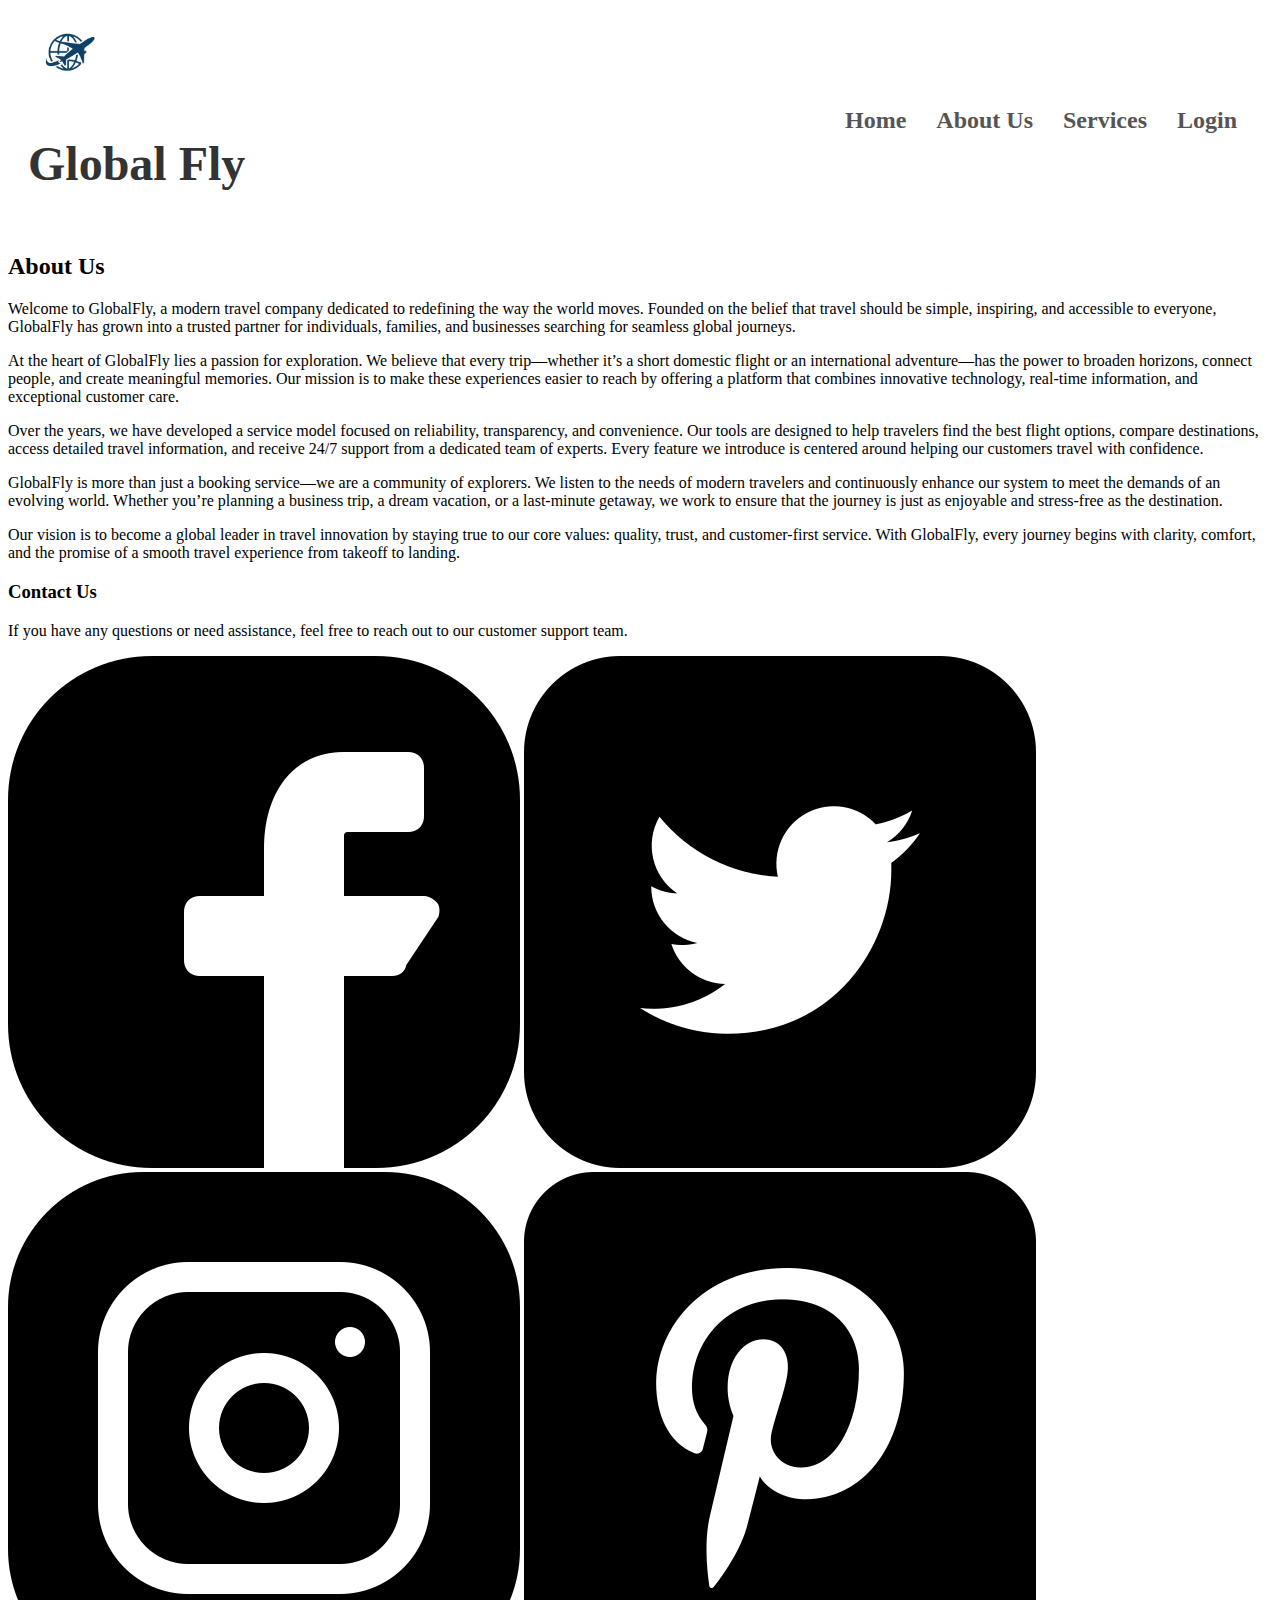
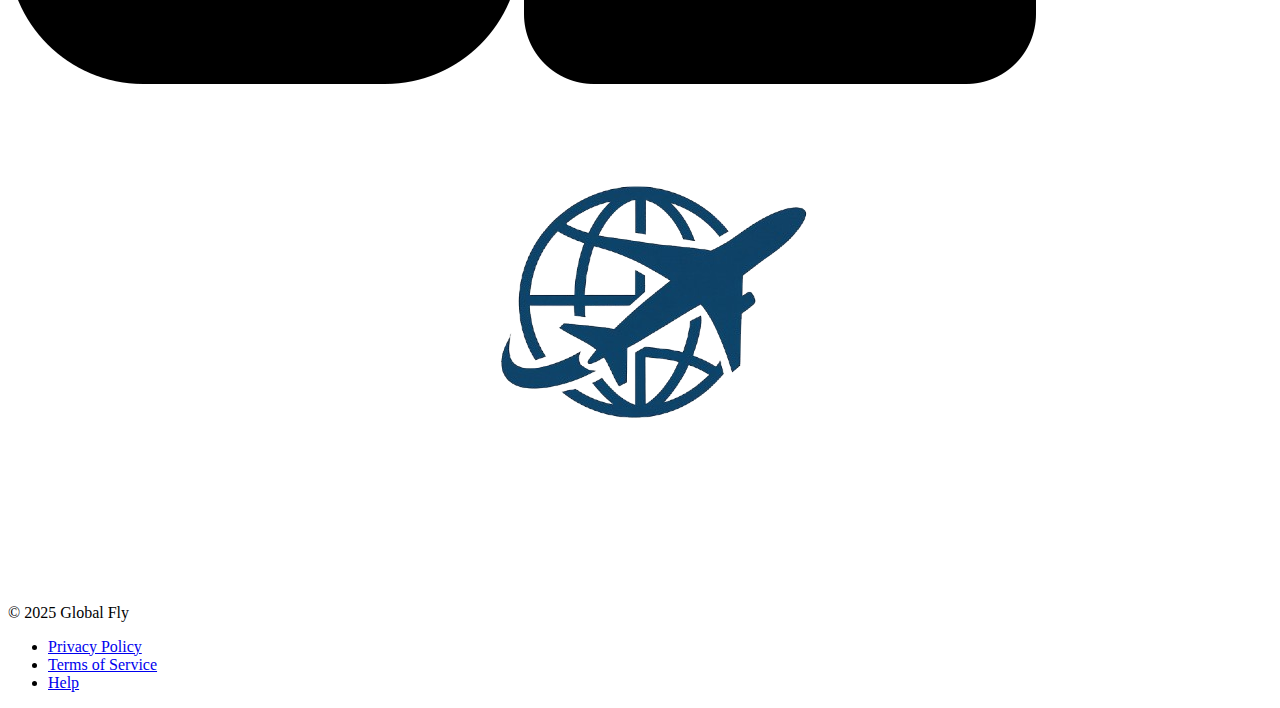
<file: about.html>
<!DOCTYPE html>
<html lang="en">
<head>
    <meta charset="UTF-8">
    <meta name="viewport" content="width=device-width, initial-scale=1.0">
    <title>AboutUs</title>
    <link rel="stylesheet" href="style.css">
</head>
<body class="about-body">
    <header>
        <nav class="header">
            <div class="logo">
                <img src="logo.png" alt="Global Fly Logo" width="80" height="80">
                <h1>Global Fly</h1>
            </div>
            <ul class="nav-links">
                <li><a href="#home">Home</a></li>
                <li><a href="#about">About Us</a></li>
                <li><a href="#services">Services</a></li>
                <li><a href="login.html">Login</a></li>
            </ul>
        </nav>
    </header>
    <main class="about-main">
        <section class="section">
            <h2>About Us</h2>
            <p>Welcome to GlobalFly, a modern travel company dedicated to redefining the way the world moves. Founded on the belief that travel should be simple, inspiring, and accessible to everyone, GlobalFly has grown into a trusted partner for individuals, families, and businesses searching for seamless global journeys.</p>

<p>At the heart of GlobalFly lies a passion for exploration. We believe that every trip—whether it’s a short domestic flight or an international adventure—has the power to broaden horizons, connect people, and create meaningful memories. Our mission is to make these experiences easier to reach by offering a platform that combines innovative technology, real-time information, and exceptional customer care.</p>

<p>Over the years, we have developed a service model focused on reliability, transparency, and convenience. Our tools are designed to help travelers find the best flight options, compare destinations, access detailed travel information, and receive 24/7 support from a dedicated team of experts. Every feature we introduce is centered around helping our customers travel with confidence.</p>

<p>GlobalFly is more than just a booking service—we are a community of explorers. We listen to the needs of modern travelers and continuously enhance our system to meet the demands of an evolving world. Whether you’re planning a business trip, a dream vacation, or a last-minute getaway, we work to ensure that the journey is just as enjoyable and stress-free as the destination.</p>

<p>Our vision is to become a global leader in travel innovation by staying true to our core values: quality, trust, and customer-first service. With GlobalFly, every journey begins with clarity, comfort, and the promise of a smooth travel experience from takeoff to landing.</p>
            
            <h3>Contact Us</h3>
            <p>If you have any questions or need assistance, feel free to reach out to our customer support team.</p>
            <div class="about-apps">
                <a href="#"><img src="facebook.png" alt=""></a>
                <a href="#"><img src="twitter.png" alt=""></a>
                <a href="#"><img src="instagram.png" alt=""></a>
                <a href="#"><img src="pinterest.png" alt=""></a>
            </div>
        </section>
        <div class ="about-image">
            <img src="logo.png" alt="Fotografia e kompanise" width="500" height="500" style="display: block; margin: auto;">
        </div>
    </main>
    <footer class="footer">
        <p>&copy; 2025 Global Fly</p>
        <ul class="footer-links">
        
            <li><a href="#privacy">Privacy Policy</a></li>
            <li><a href="#terms">Terms of Service</a></li>
            <li><a href="#help">Help</a></li>
        </ul>
        
    </footer>
</body>
</html>
</file>
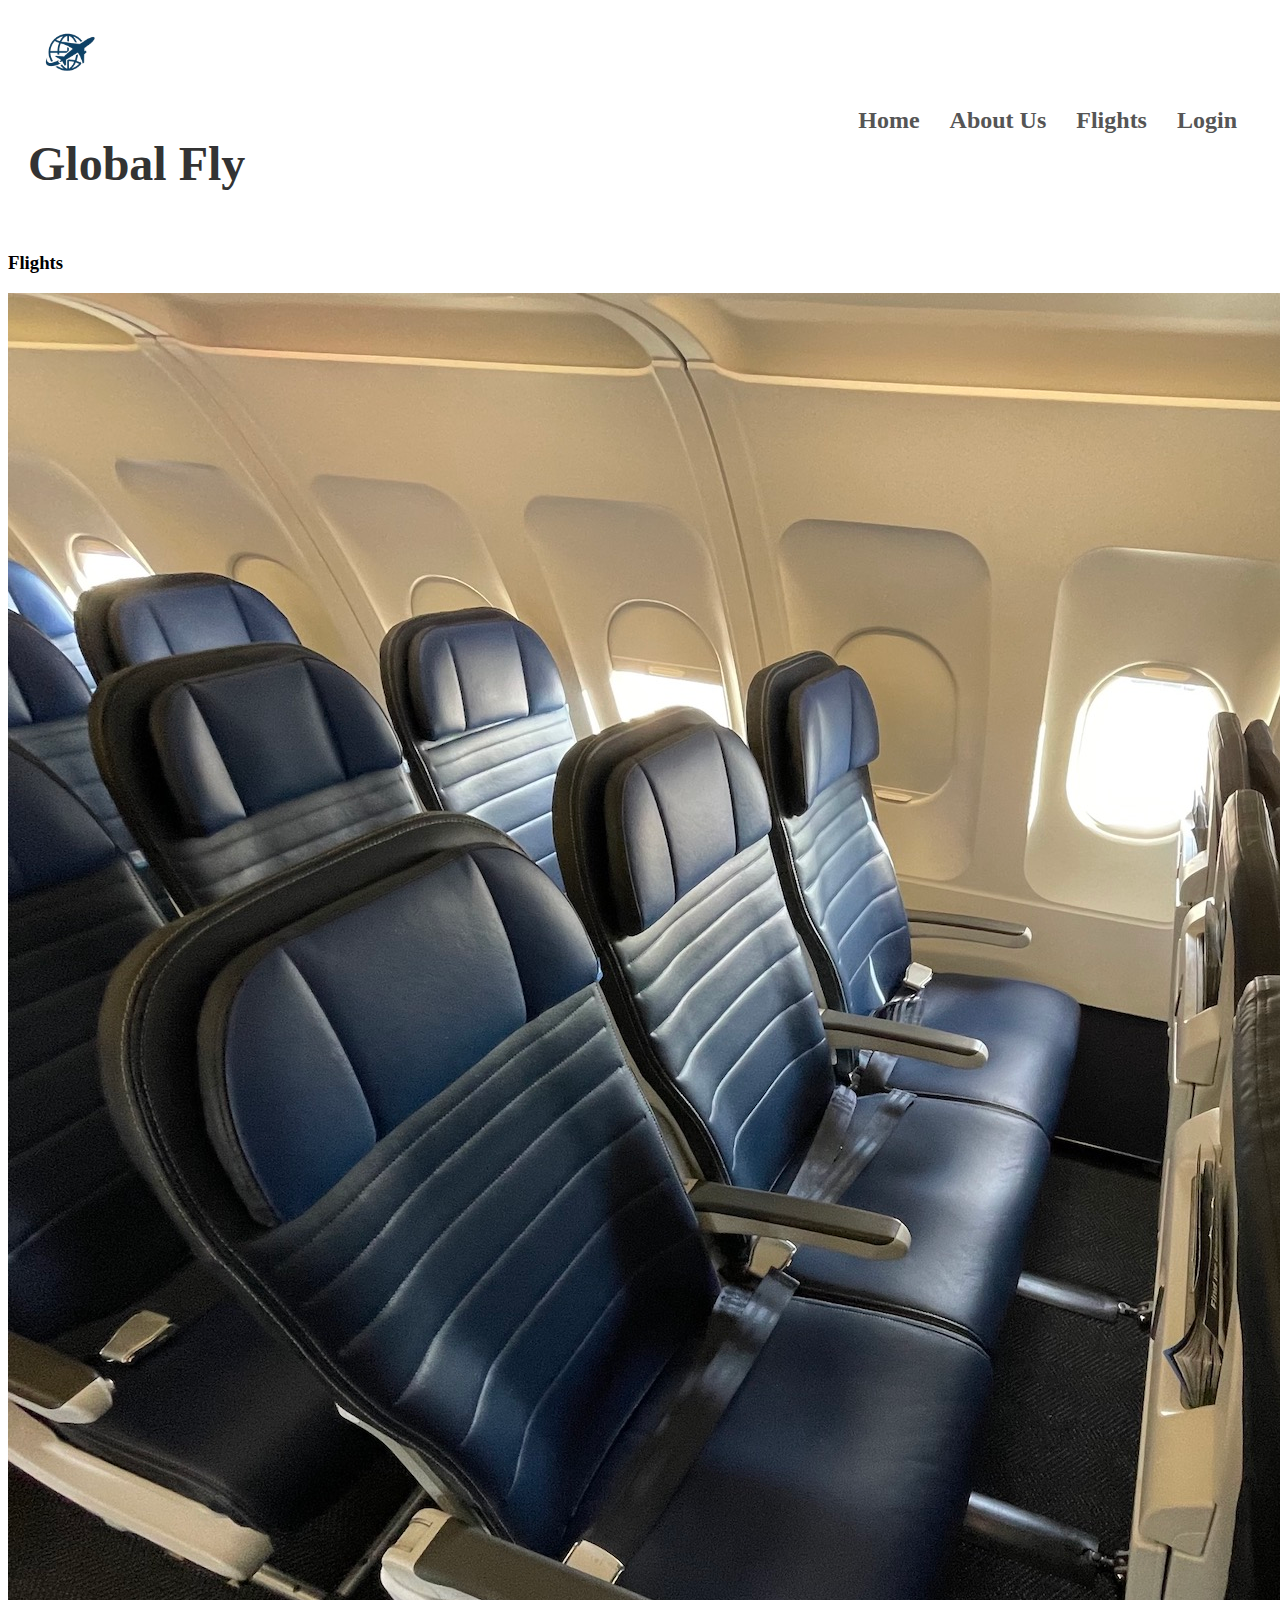
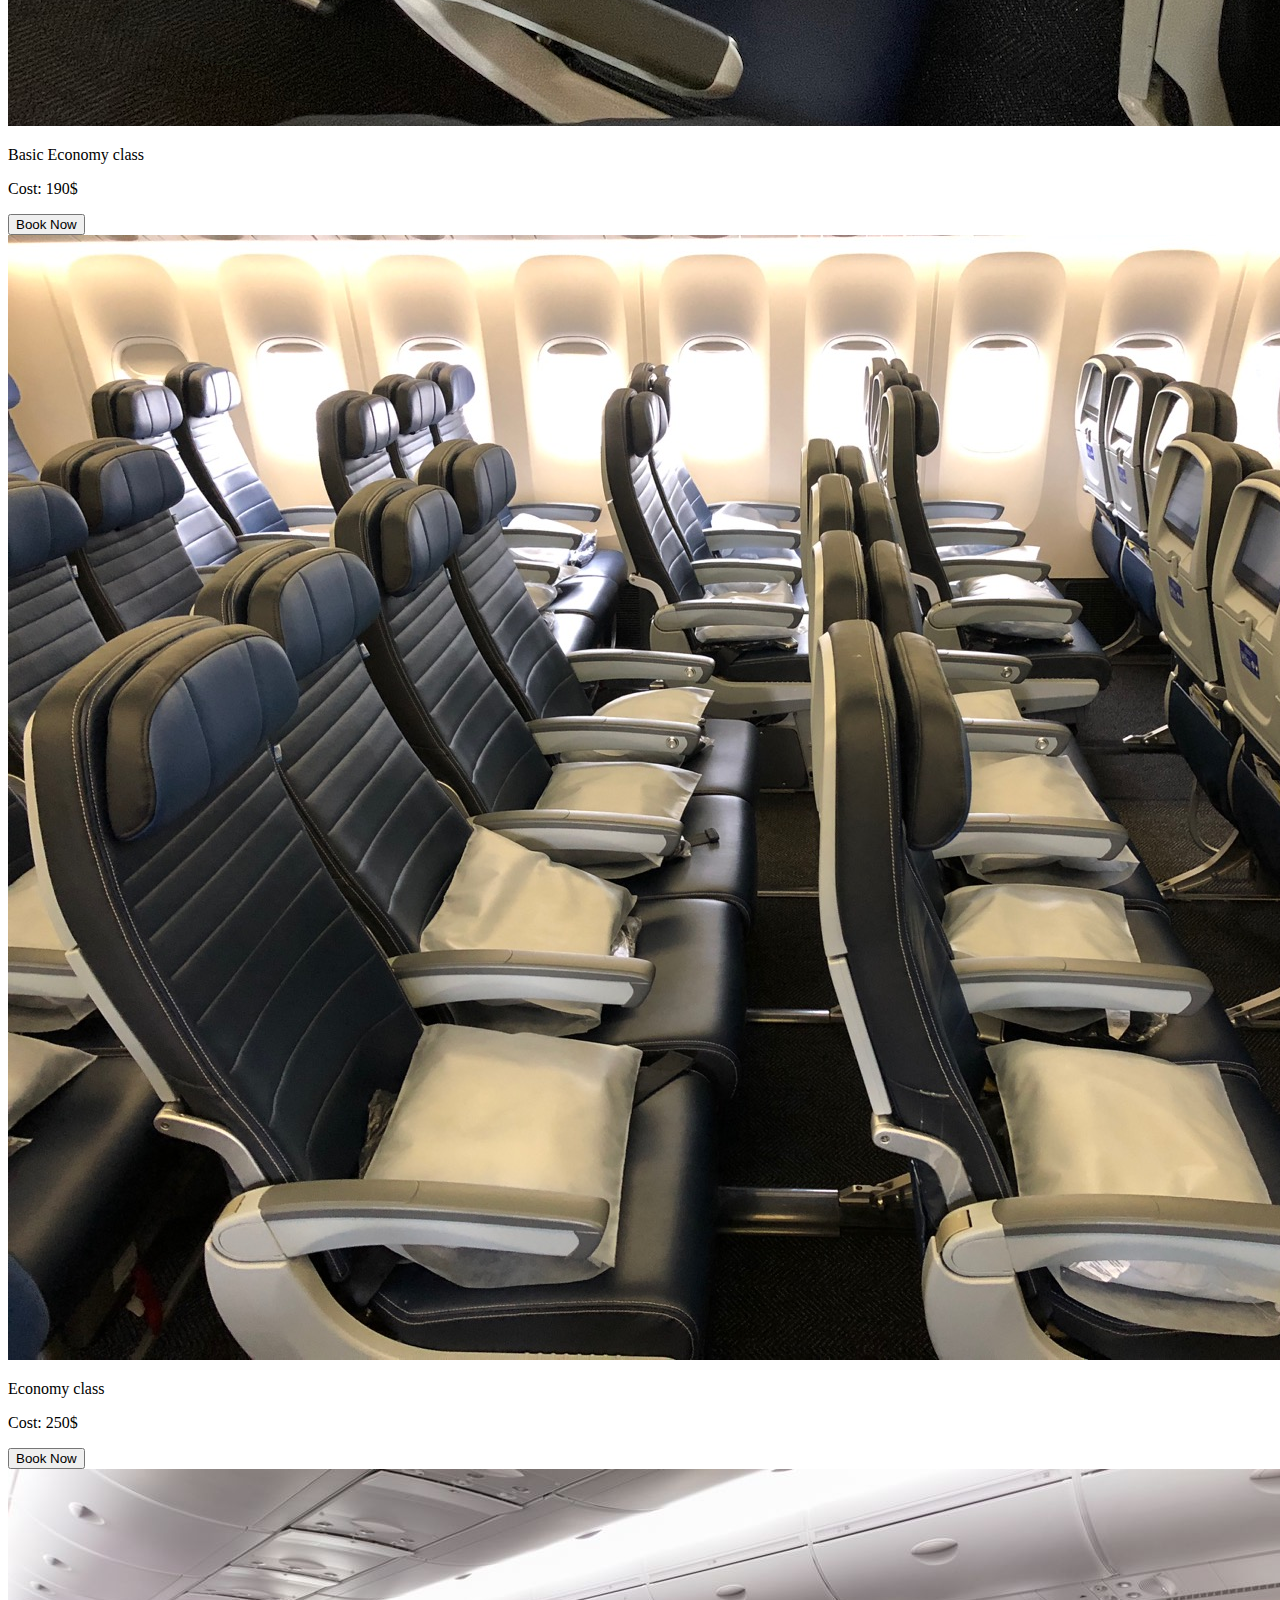
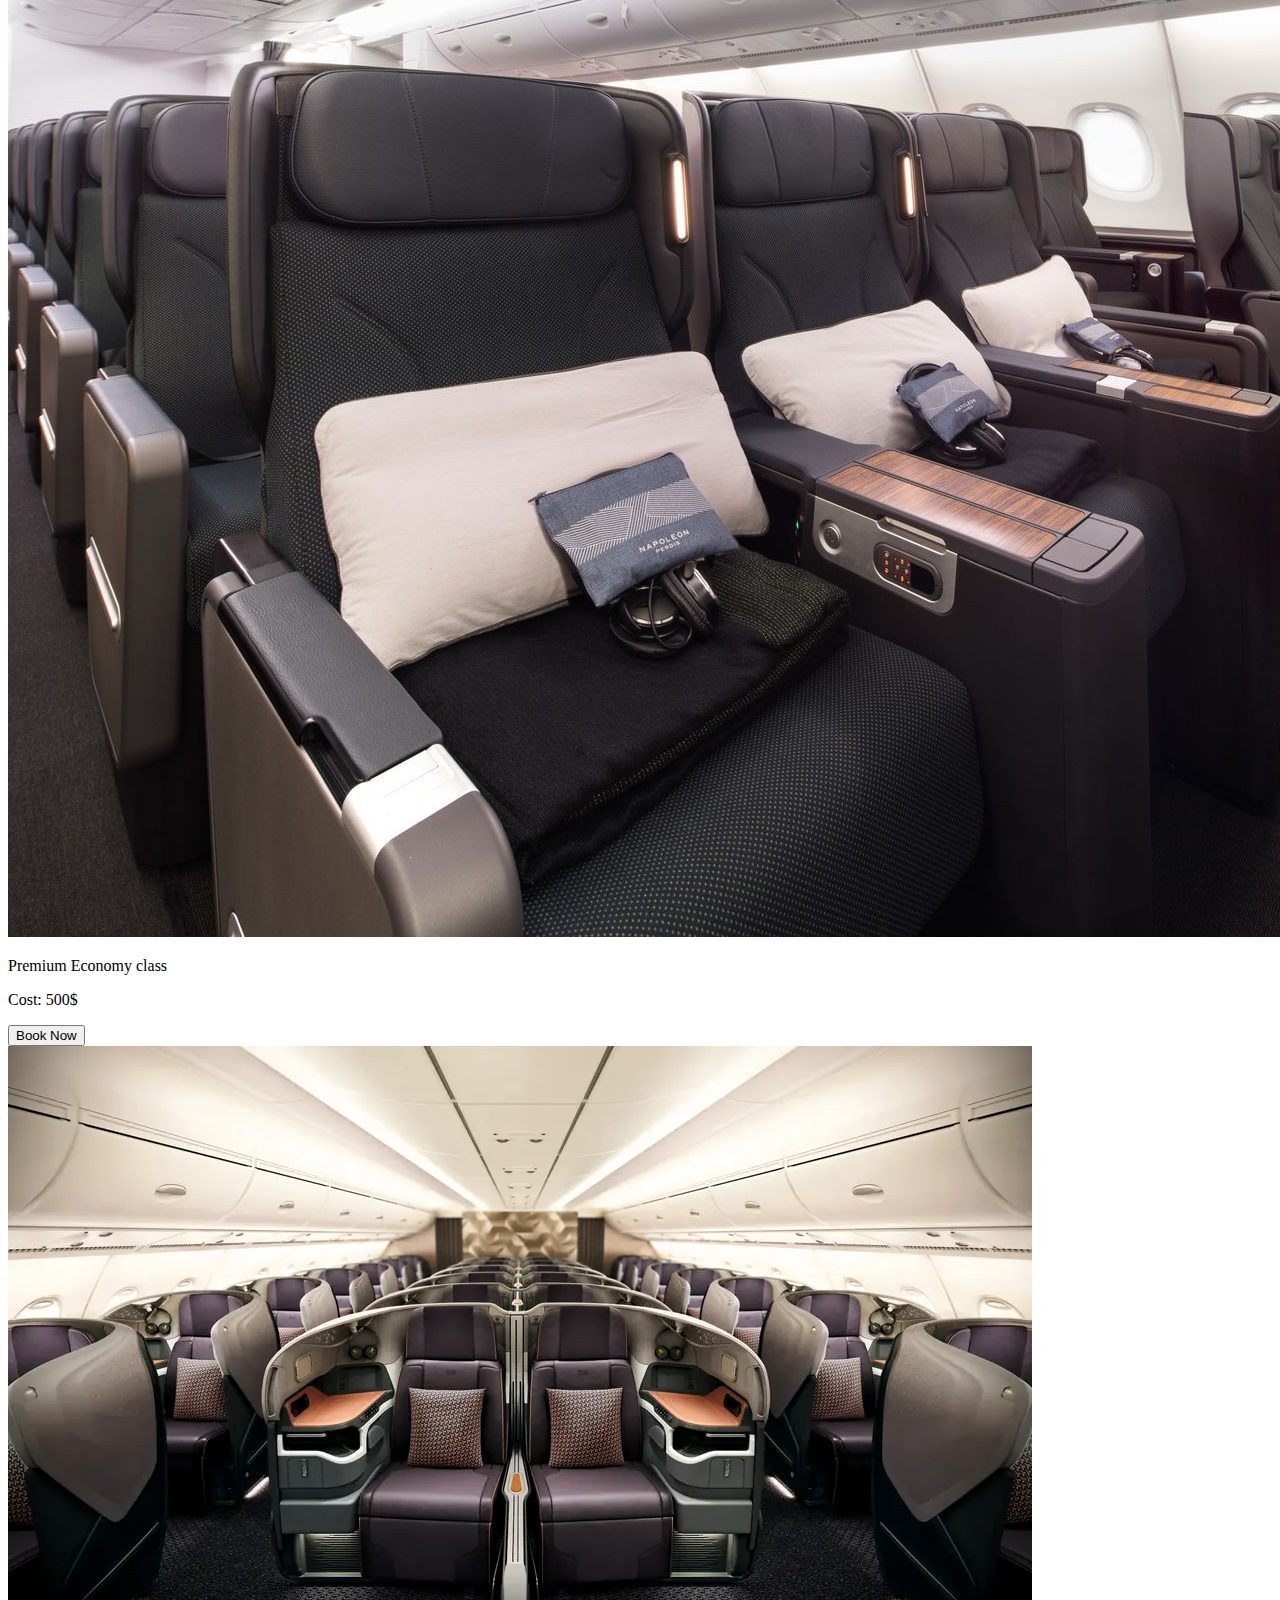
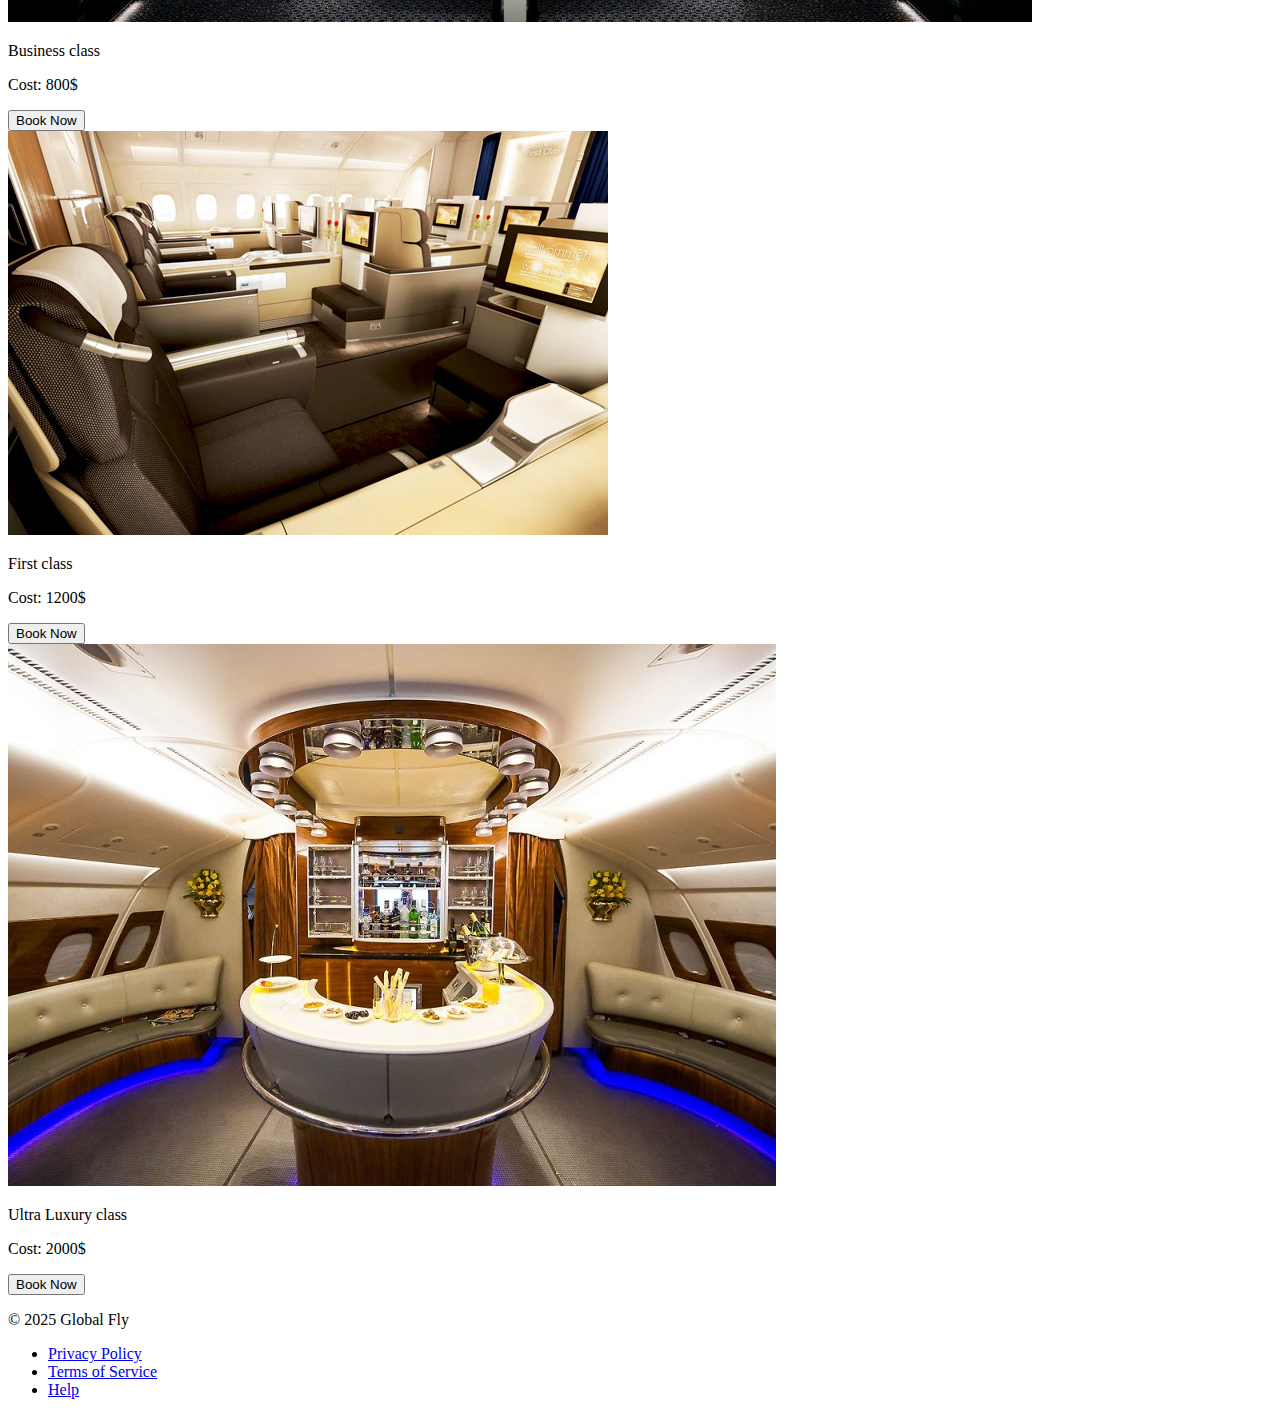
<file: flights.html>
<!DOCTYPE html>
<html lang="en">
<head>
    <meta charset="UTF-8">
    <meta name="viewport" content="width=device-width, initial-scale=1.0">
    <title>Flights</title>
    <link rel="stylesheet" href="style.css">
</head>
<body class="page1-body">
   <header>
        <nav class="header">
            <div class="logo" onclick="location.href='index.html'">
                <img src="photos/logo.png" alt="Global Fly Logo" width="80" height="80">
                <h1>Global Fly</h1>
            </div>
            <ul class="nav-links">
                <li><a href="index.html">Home</a></li>
                <li><a href="about.html">About Us</a></li>
                <li><a href="#top">Flights</a></li>
                <li><a href="login.html">Login</a></li>
            </ul>
        </nav>
    </header>
    <main>
        <div class="bgfoto1">
            
        </div>
       
        <div class="above-fotografite">
            <h3>Flights</h3>
        </div>
        <div class="fotografite">
            <div class="rubrika">
                <img src="photos/BasicEconomy.jpg" alt="" class="img">
                <div class="qyteti">
                    <p>Basic Economy class</p>
                    <p>Cost: 190$</p>
                    <button>Book Now</button>
                </div>
            </div>
            <div class="rubrika">
                <img src="photos/economy.jpg" alt="" class="img">
                <div class="qyteti">
                    <p>Economy class</p>
                    <p>Cost: 250$</p>
                    <button>Book Now</button>
                </div>
            </div>
            <div class="rubrika">
                <img src="photos/PremiumEconomy.jpg" alt="" class="img">
                <div class="qyteti">
                    <p>Premium Economy class</p>
                    <p>Cost: 500$</p>
                    <button>Book Now</button>
                </div>
            </div>
            <div class="rubrika">
                <img src="photos/BusinessClass.jpg" alt="" class="img">
                <div class="qyteti">
                    <p>Business class</p>
                    <p>Cost: 800$</p>
                    <button>Book Now</button>
                </div>
            </div>
            <div class="rubrika">
                <img src="photos/FirstClass.jpg" alt="" class="img">
                <div class="qyteti">
                    <p>First class</p>
                    <p>Cost: 1200$</p>
                    <button>Book Now</button>
                </div>
            </div>
            <div class="rubrika">
                <img src="photos/UltraLuxury.jpg" alt="" class="img">
                <div class="qyteti">
                    <p>Ultra Luxury class</p>
                    <p>Cost: 2000$</p>
                    <button>Book Now</button>
                </div>
            </div>
            
            
        </div>
    </main>

    <footer class="footer">
        <p>&copy; 2025 Global Fly</p>
        <ul class="footer-links">
        
            <li><a href="#privacy">Privacy Policy</a></li>
            <li><a href="#terms">Terms of Service</a></li>
            <li><a href="#help">Help</a></li>
        </ul>
        
    </footer>
</body>
</html>
</file>
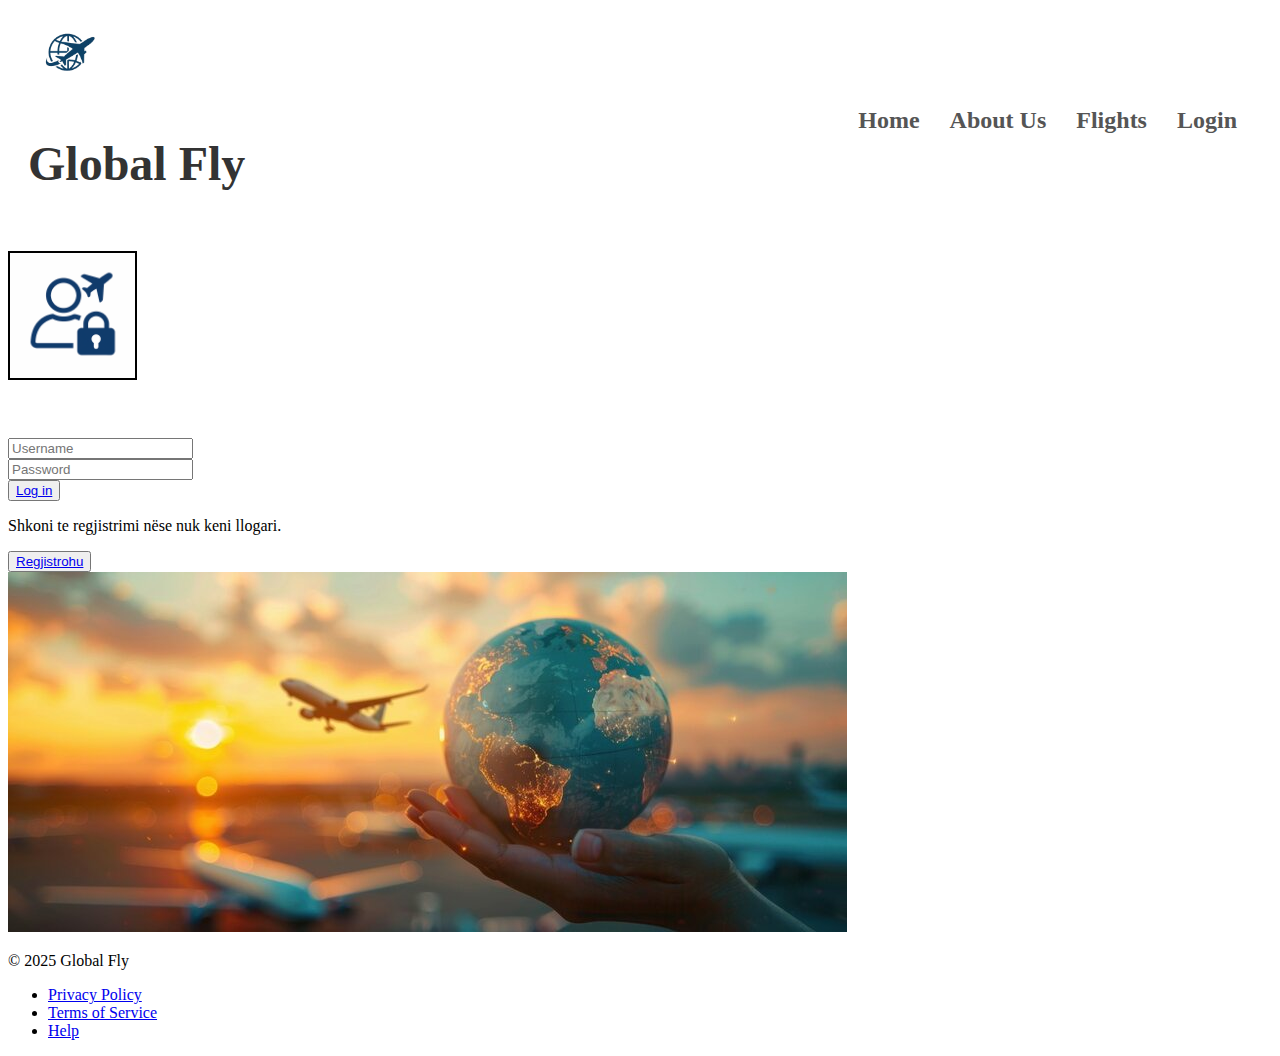
<file: login.html>
<!DOCTYPE html>
<html lang="en">
<head>
    <meta charset="UTF-8">
    <meta name="viewport" content="width=device-width, initial-scale=1.0">
    <title>Log In</title>
     <link rel="stylesheet" href="style.css">
</head>

<body>
    
    <header>
        <nav class="header">
            <div class="logo" onclick="location.href='index.html'">
                <img src="photos/logo.png" alt="Global Fly Logo" width="80" height="80">
                <h1>Global Fly</h1>
            </div>
            <ul class="nav-links">
                <li><a href="index.html">Home</a></li>
                <li><a href="about.html">About Us</a></li>
                <li><a href="flights.html">Flights</a></li>
                <li><a href="#top">Login</a></li>
            </ul>
        </nav>
      </header>
      <div class="login">
        <br>
        <img  alt="Icon" src="photos/login.png" width="125" style="border: 2px solid black;">
        
        <br><br><br><br>
  
        <input type="text" placeholder="Username"><br>
            
        <input type="password" placeholder="Password">
        <br>
        <button type="submit"><a href="index.html">Log in</a></button>
        <p>Shkoni te regjistrimi nëse nuk keni llogari.</p>
        <button><a href="Register.html">Regjistrohu</a></button>
        <br>
   
    </div>
   
    <div class="middle">
        <img src="photos/background1.jpg" class="background1">
    </div>

    <footer class="footer">
        <p>&copy; 2025 Global Fly</p>
        <ul class="footer-links">
        
            <li><a href="#privacy">Privacy Policy</a></li>
            <li><a href="#terms">Terms of Service</a></li>
            <li><a href="#help">Help</a></li>
        </ul>
        
    </footer>

    
</body>
</html>
</file>
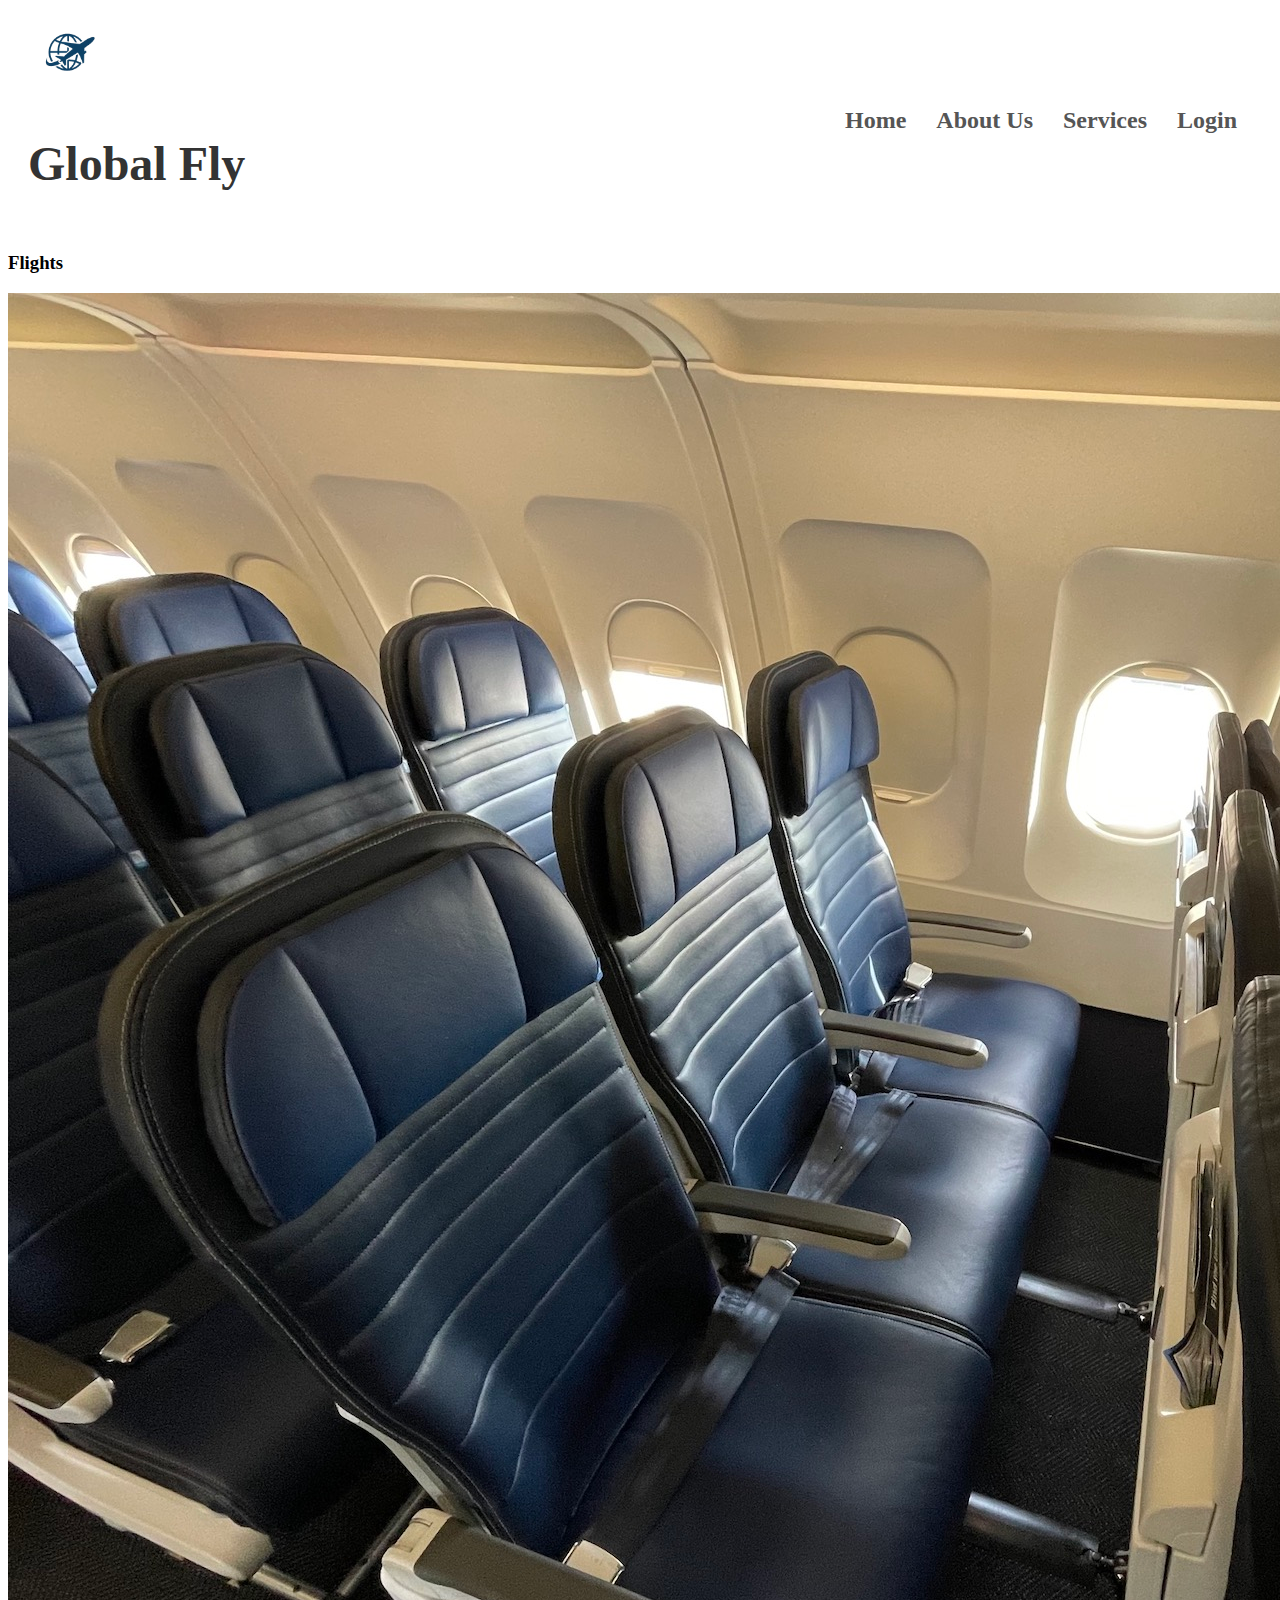
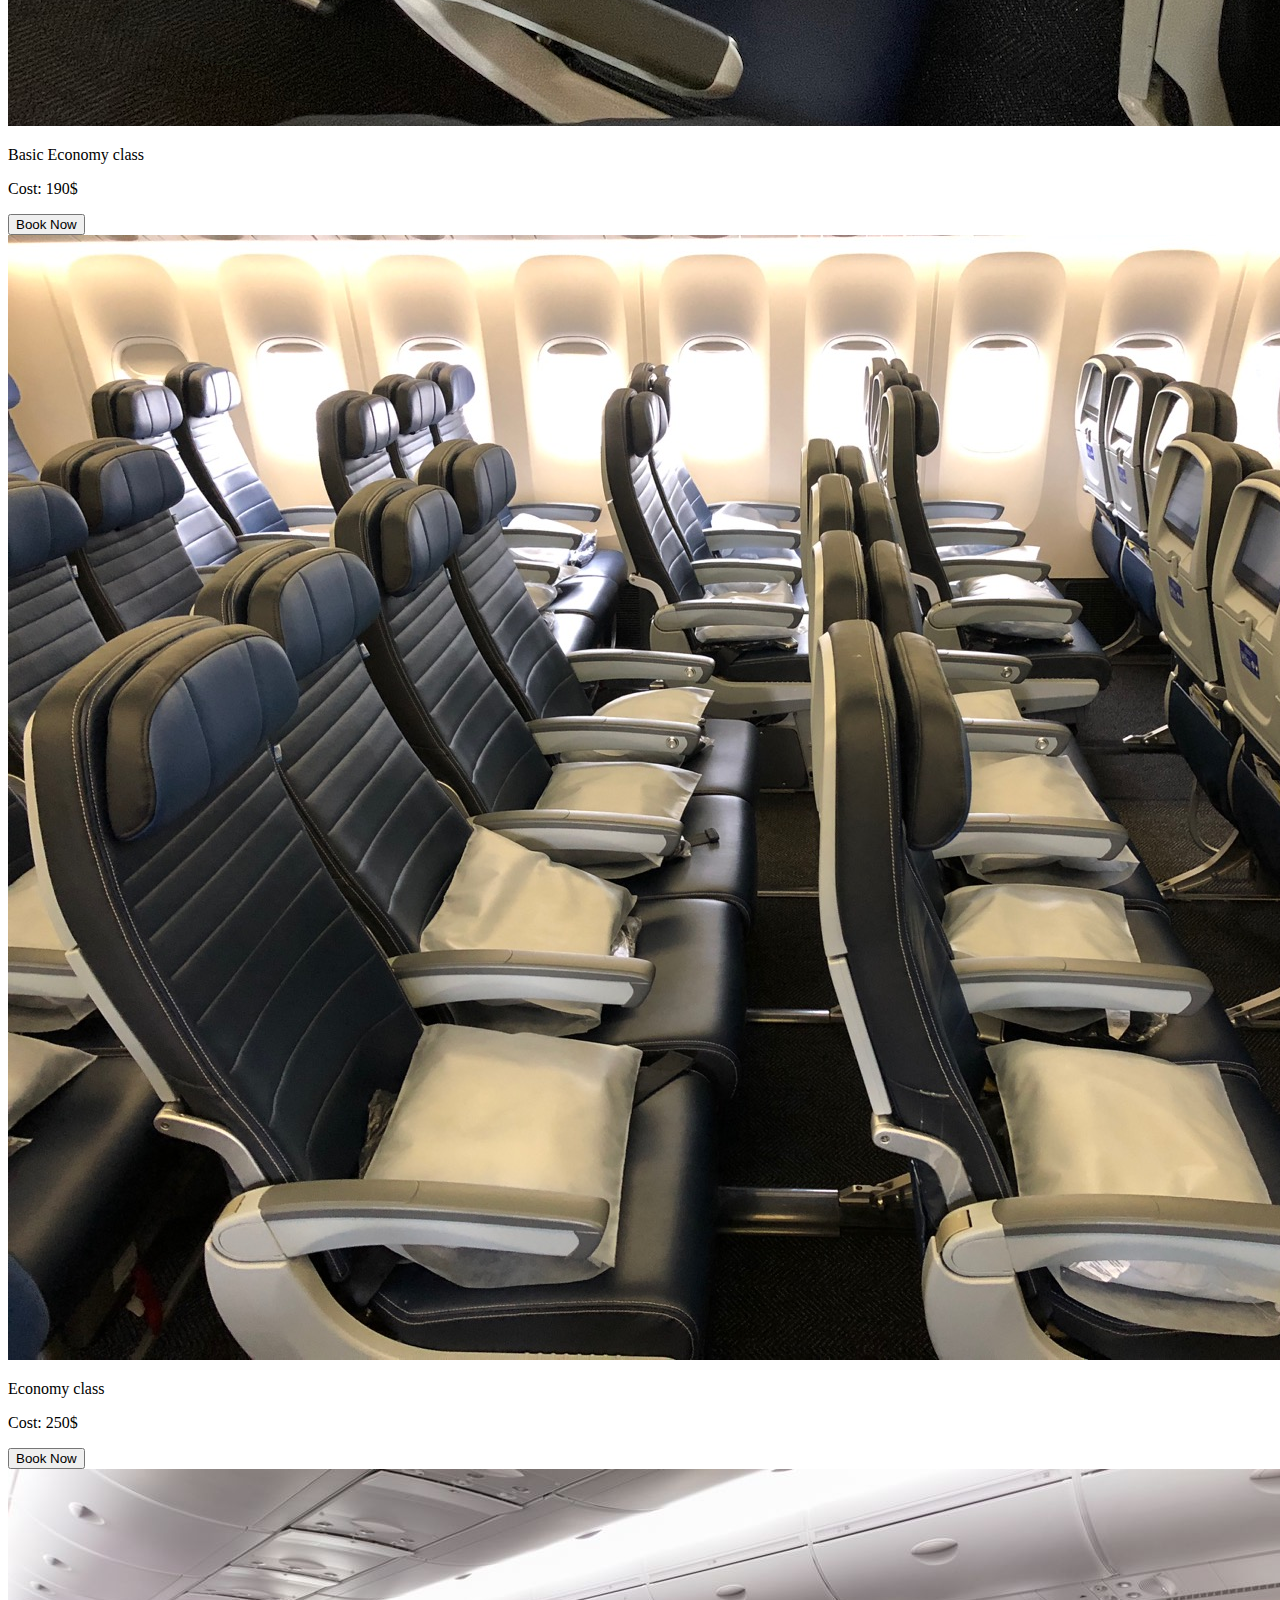
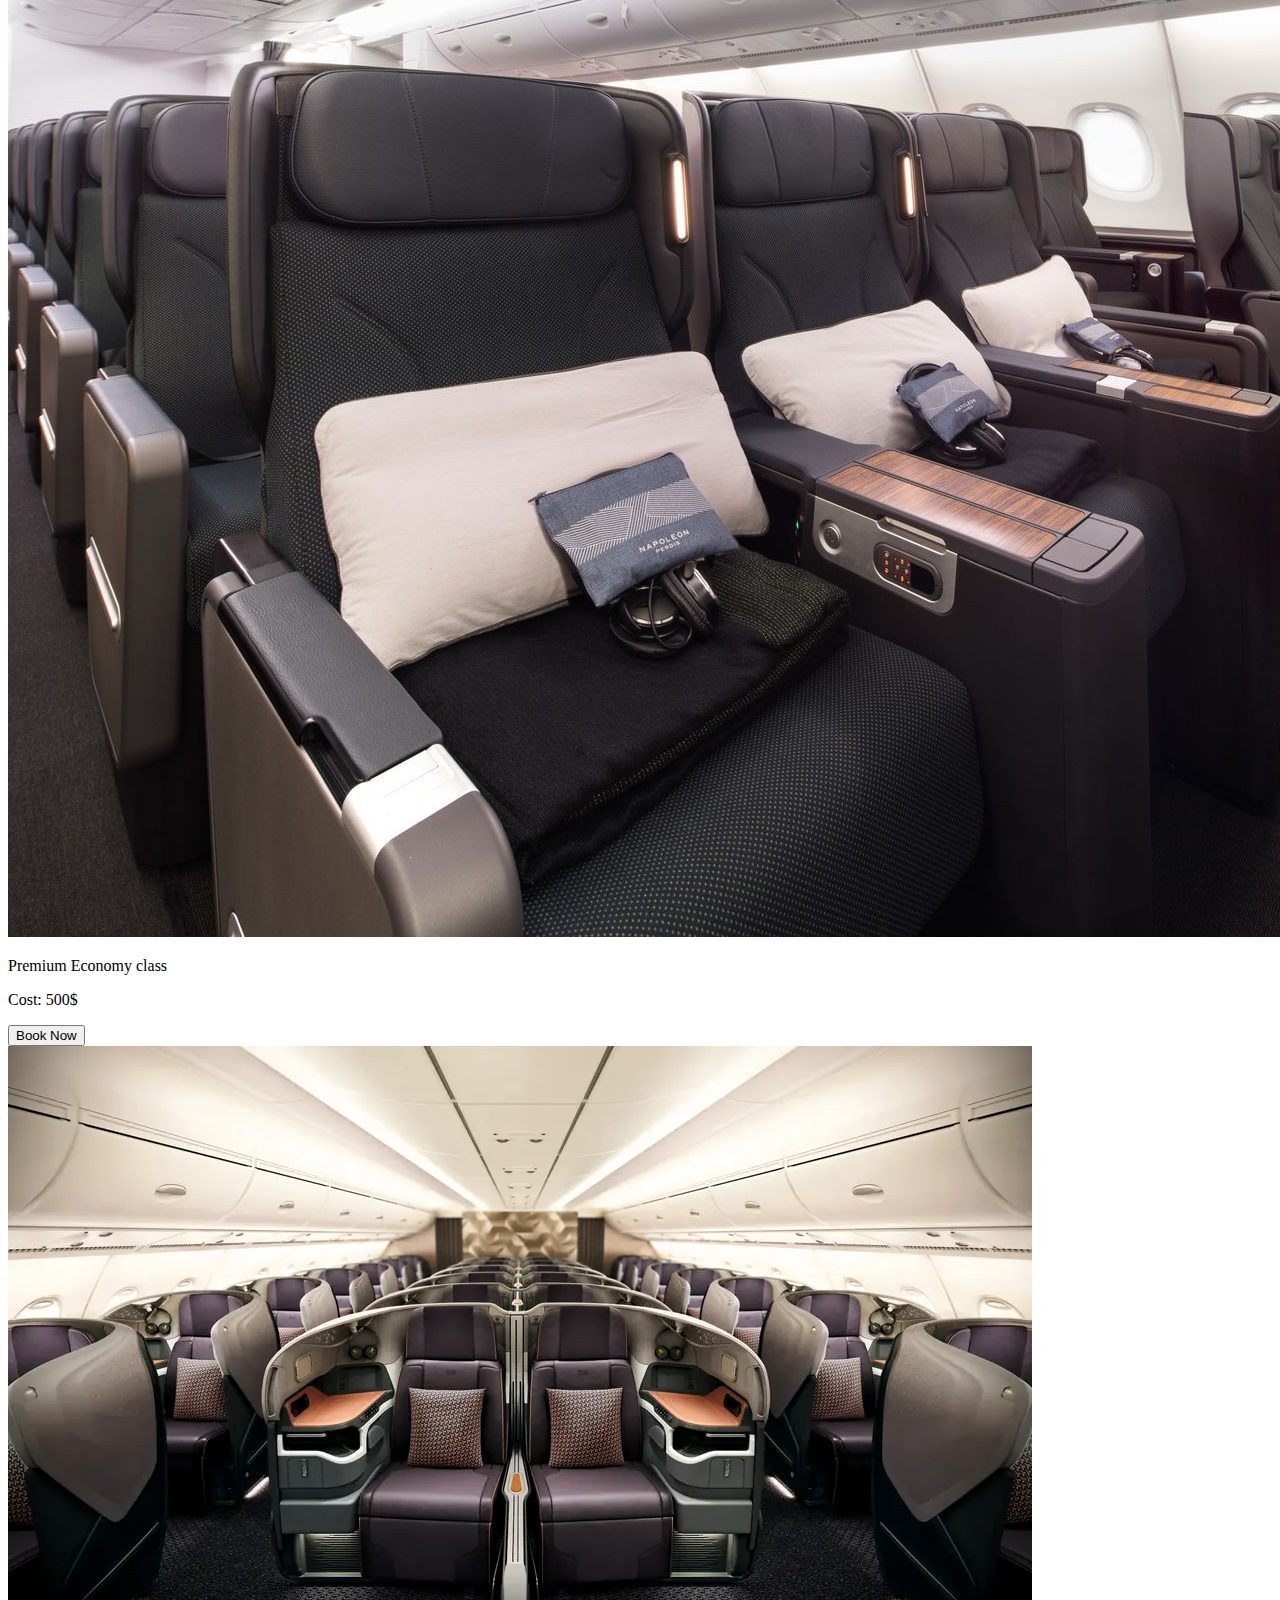
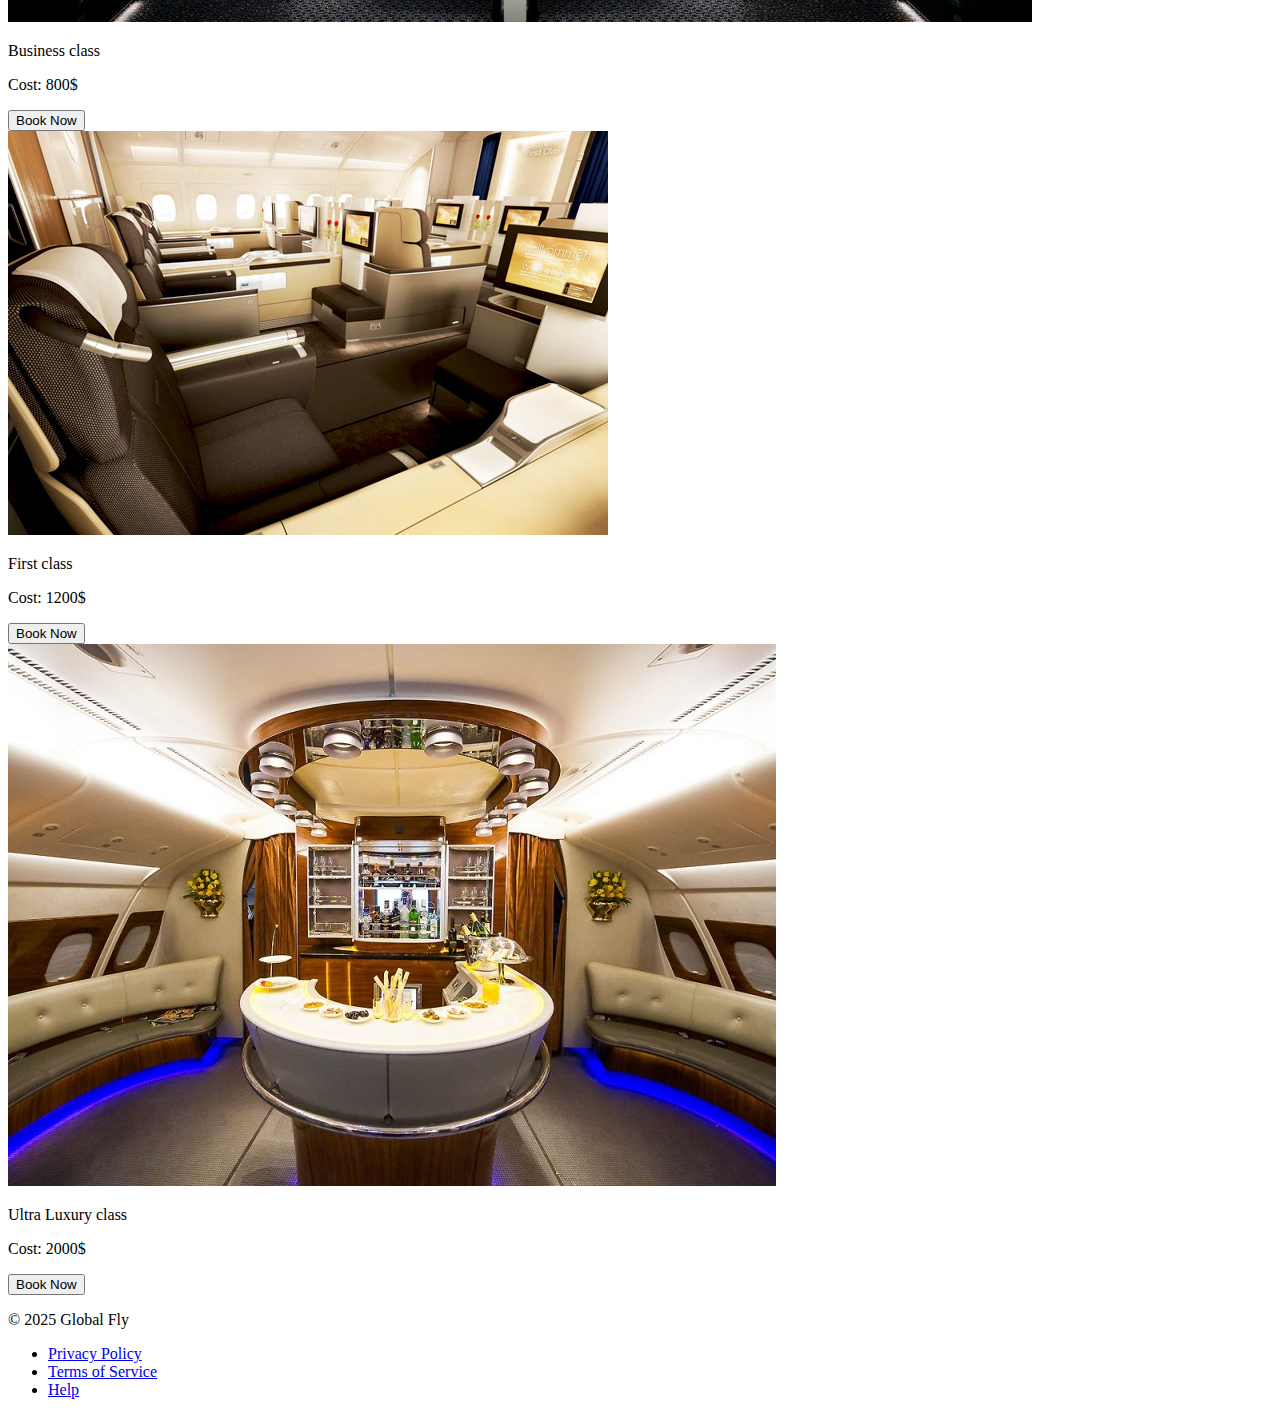
<file: page1.html>
<!DOCTYPE html>
<html lang="en">
<head>
    <meta charset="UTF-8">
    <meta name="viewport" content="width=device-width, initial-scale=1.0">
    <title>page1</title>
    <link rel="stylesheet" href="style.css">
</head>
<body class="page1-body">
   <header>
        <nav class="header">
            <div class="logo">
                <img src="logo.png" alt="Global Fly Logo" width="80" height="80">
                <h1>Global Fly</h1>
            </div>
            <ul class="nav-links">
                <li><a href="home.html">Home</a></li>
                <li><a href="about.html">About Us</a></li>
                <li><a href="#services">Services</a></li>
                <li><a href="login.html">Login</a></li>
            </ul>
        </nav>
    </header>
    <main>
        <div class="bgfoto1">
            
        </div>
       
        <div class="latestvideo">
            <h3>Flights</h3>
        </div>
        <div class="fotografite">
            <div class="rubrika">
                <img src="BasicEconomy.jpg" alt="" class="img">
                <div class="qyteti">
                    <p>Basic Economy class</p>
                    <p>Cost: 190$</p>
                    <button>Book Now</button>
                </div>
            </div>
            <div class="rubrika">
                <img src="economy.jpg" alt="" class="img">
                <div class="qyteti">
                    <p>Economy class</p>
                    <p>Cost: 250$</p>
                    <button>Book Now</button>
                </div>
            </div>
            <div class="rubrika">
                <img src="PremiumEconomy.jpg" alt="" class="img">
                <div class="qyteti">
                    <p>Premium Economy class</p>
                    <p>Cost: 500$</p>
                    <button>Book Now</button>
                </div>
            </div>
            <div class="rubrika">
                <img src="BusinessClass.jpg" alt="" class="img">
                <div class="qyteti">
                    <p>Business class</p>
                    <p>Cost: 800$</p>
                    <button>Book Now</button>
                </div>
            </div>
            <div class="rubrika">
                <img src="FirstClass.jpg" alt="" class="img">
                <div class="qyteti">
                    <p>First class</p>
                    <p>Cost: 1200$</p>
                    <button>Book Now</button>
                </div>
            </div>
            <div class="rubrika">
                <img src="UltraLuxury.jpg" alt="" class="img">
                <div class="qyteti">
                    <p>Ultra Luxury class</p>
                    <p>Cost: 2000$</p>
                    <button>Book Now</button>
                </div>
            </div>
            
            
        </div>
    </main>

    <footer class="footer">
        <p>&copy; 2025 Global Fly</p>
        <ul class="footer-links">
        
            <li><a href="#privacy">Privacy Policy</a></li>
            <li><a href="#terms">Terms of Service</a></li>
            <li><a href="#help">Help</a></li>
        </ul>
        
    </footer>
</body>
</html>
</file>
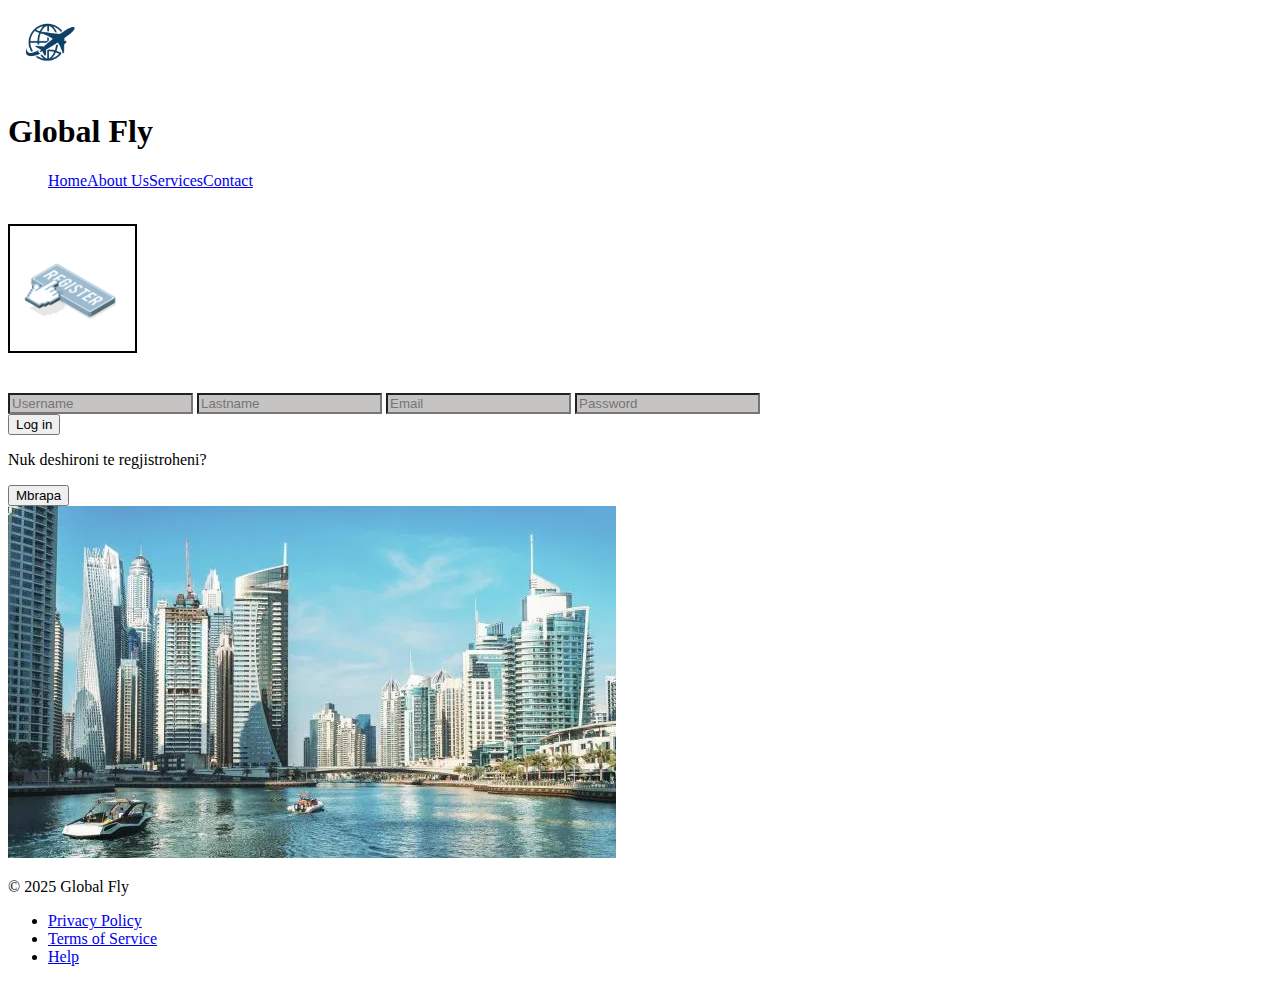
<file: Register.html>
<!DOCTYPE html>
<html lang="en">
<head>
    <meta charset="UTF-8">
    <meta name="viewport" content="width=device-width, initial-scale=1.0">
    <title>Register</title>
        <link rel="stylesheet" href="style.css">
</head>
<body1>
    
    <header>
        <nav class="header2">
            <div class="logo">
                <img src="logo.png" alt="Global Fly Logo" width="80" height="80">
                <h1>Global Fly</h1>
            </div>
            <ul class="nav-links">
                <li><a href="#home">Home</a></li>
                <li><a href="#about">About Us</a></li>
                <li><a href="#services">Services</a></li>
                <li><a href="#contact">Contact</a></li>
            </ul>
        </nav>
    </header>
     <div class="login-wrapper">
    <div class="loginn">
     
   
      <br>
      <img alt="Icon" src="43916.jpg" width="125" style="border: 2px solid black;"><br><br><br>
    
  

   <input type="text" placeholder="Username" style="background-color: rgb(198, 195, 195);">
   <input type="text" placeholder="Lastname" style="background-color: rgb(198, 195, 195);">
   <input type="email" placeholder="Email" style="background-color: rgb(198, 195, 195);">
    <input type="password" placeholder="Password" style="background-color: rgb(198, 195, 195);">
    
   
   <br>
   <button>Log in</button>
   <p>Nuk deshironi te regjistroheni?</p>
   <button>Mbrapa</button>
   <br>
   
 </div>
</div>
   
   <div class="middle">
    <img src="dubai.webp" class="background2">
</div>

    <footer class="footer2">
        <p>&copy; 2025 Global Fly</p>
        <ul class="footer2-links">
        
            <li><a href="#privacy">Privacy Policy</a></li>
            <li><a href="#terms">Terms of Service</a></li>
            <li><a href="#help">Help</a></li>
        </ul>
        
    </footer>

    
</body1>
</html>
</file>
<file: style.css>
.header{
    display: flex;
    justify-content: space-between;
    align-items: center;
    padding: 10px 20px;
}
.header{
    font-size: 24px;
    font-weight: bold;
    color: #333;
}
.header a{
    margin: 0 15px;
    text-decoration: none;
    color: #555;
}
.nav-links{
    display: flex;
    align-items: center;
    list-style: none;
    
}
</file>
